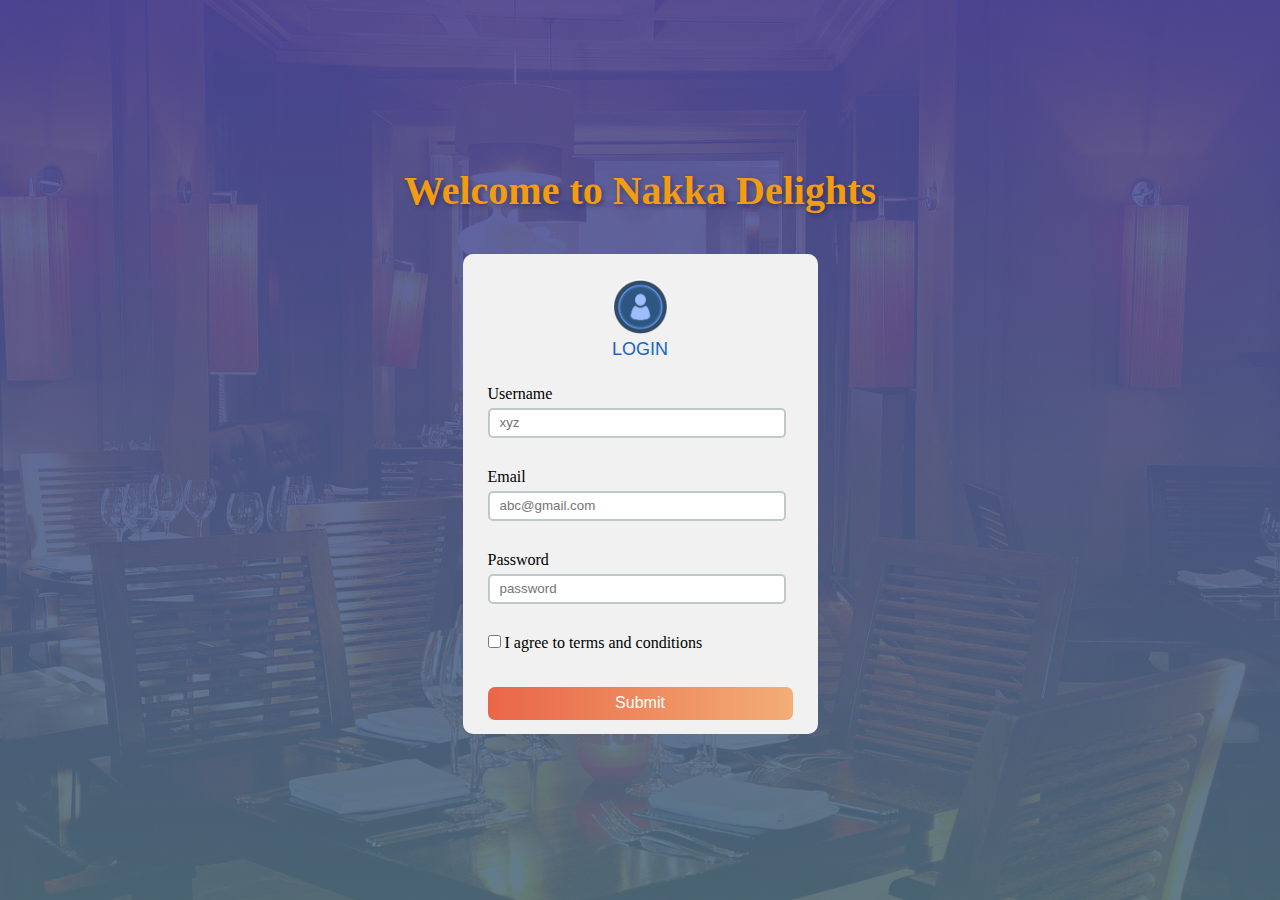
<file: index.html>
<!DOCTYPE html>
<html lang="en">
<head>
    <meta charset="UTF-8">
    <meta http-equiv="X-UA-Compatible" content="IE=edge">
    <meta name="viewport" content="width=device-width, initial-scale=1.0">
    <title>form validation</title>
    <link href="https://fonts.googleapis.com/icon?family=Material+Icons"rel="stylesheet">
    <link rel="stylesheet" href="index.css">  
</head>
<body>
    <h1 class="header">Welcome to Nakka Delights</h1>
    <div class="container">
        <img src="./images/loginIMG.jpeg" alt="img" height="55px" width="55px" class="login-img">
        <p class="login-txt">LOGIN</p>
        <form action="form.html" class="form" id="form">
            <div class="field">
                <label >Username</label>
                <input type="text" placeholder="xyz" id="uname">
                <span class="material-icons success"> check_circle</span>
                <span class="material-icons error ">error</span>
                <small>Error message</small>
            </div>
            <div class="field ">
                <label>Email</label>
                <input type="email" placeholder="abc@gmail.com" id="email">
                <span class="material-icons success "> check_circle</span>
                <span class="material-icons error">error</span>
                <small>Error message</small>
            </div>
            <div class="field">
                <label>Password</label>
                <input type="password" placeholder="password" id="password">
                <span class="material-icons success"> check_circle</span>
                <span class="material-icons error">error</span>
                <small>Error message</small>
            </div>
            
            <div class="field">
                <input type="checkbox" id="tc" class="terms" >
                <label>I agree to terms and conditions</label>               
                <small>Error message</small>
            </div>
            <input type="submit" class="button">
        </form>
    </div>
    <script src="index.js"></script>
</body>
</html>
</file>
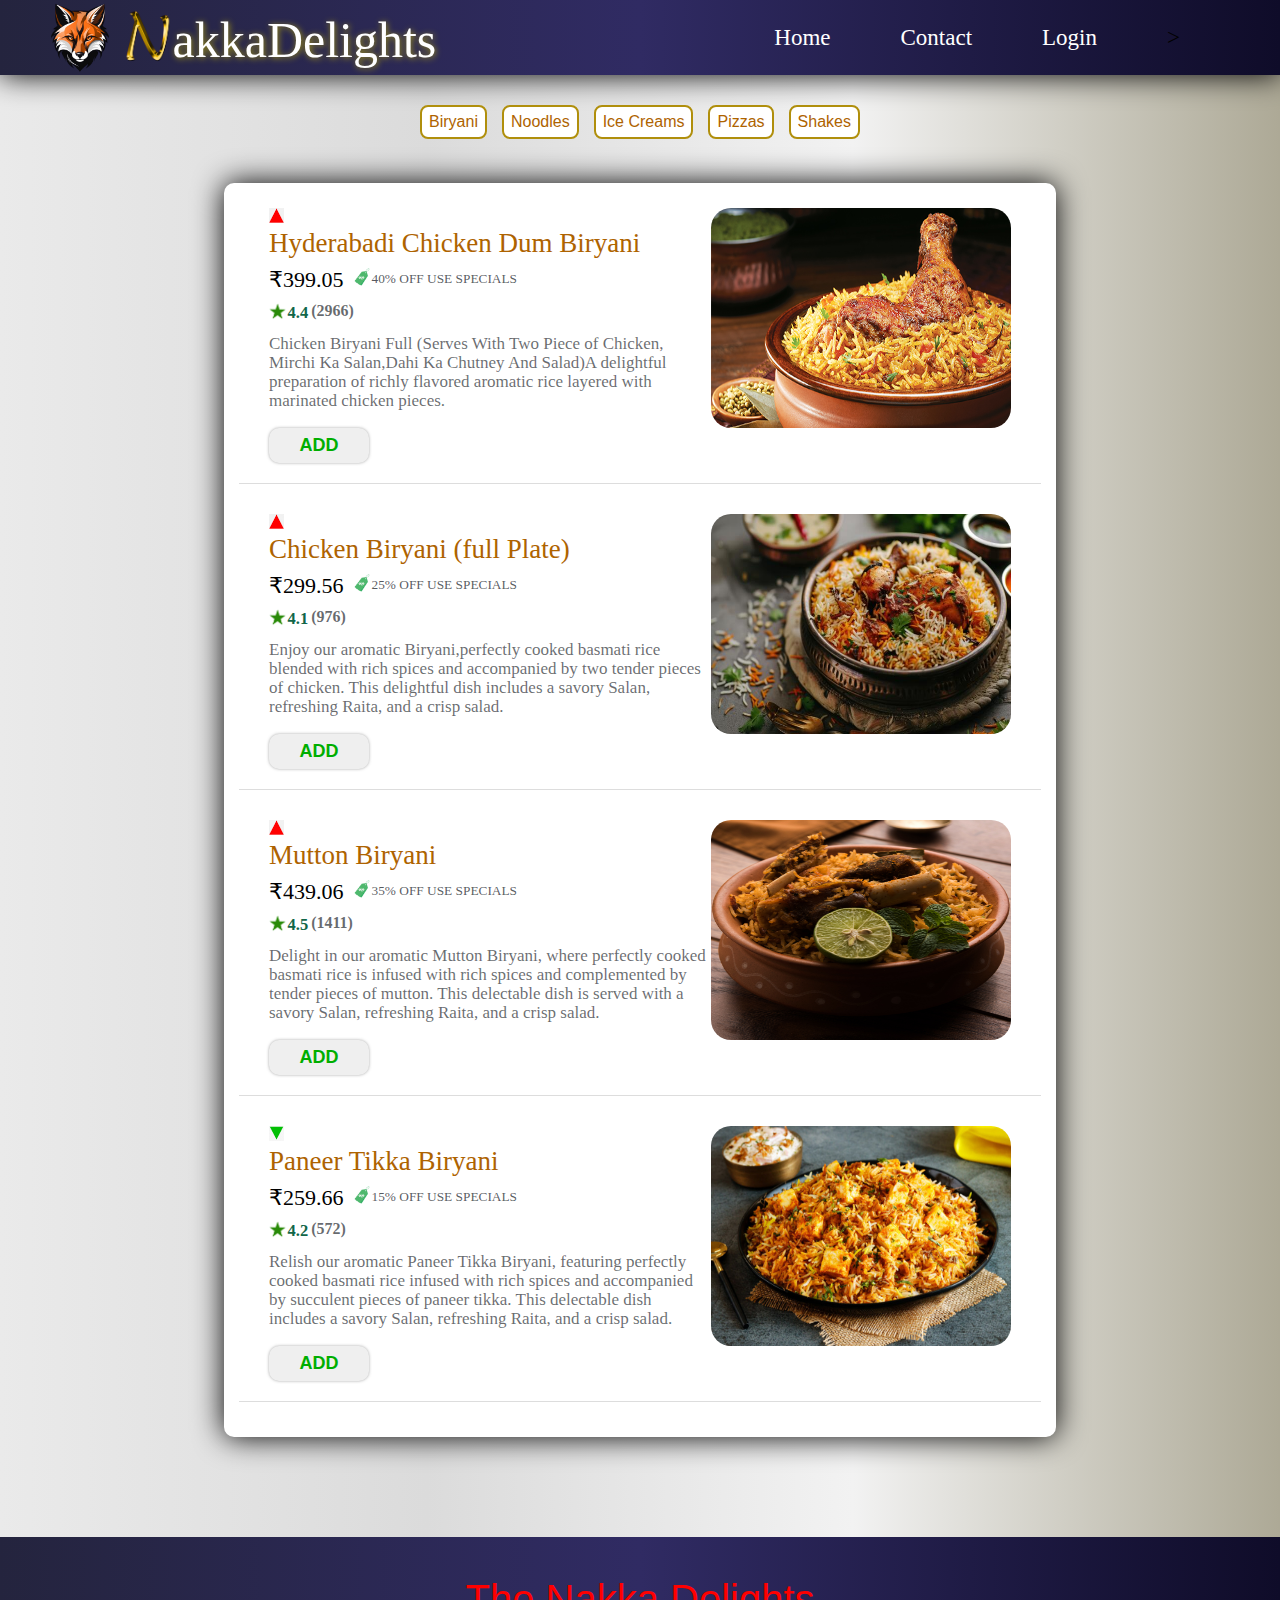
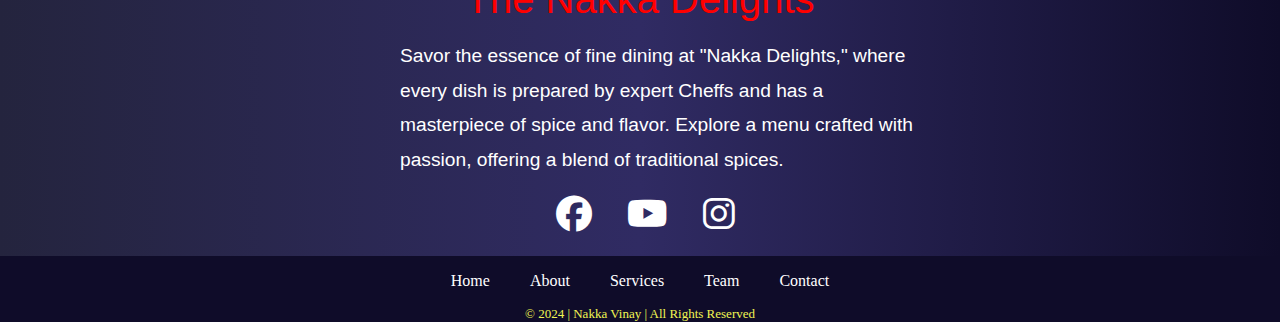
<file: form.html>
<!DOCTYPE html>
<html lang="en">
<head>
    <meta charset="UTF-8">
    <meta name="viewport" content="width=device-width, initial-scale=1.0">
    <title>Document</title>
    <link rel="stylesheet" href="form.css">
        <link rel="stylesheet" href="https://cdnjs.cloudflare.com/ajax/libs/font-awesome/6.4.0/css/all.min.css">
        <link rel="stylesheet" href="https://fonts.googleapis.com/css2?family=Material+Symbols+Outlined:opsz,wght,FILL,GRAD@20..48,100..700,0..1,-50..200" />
        <link href="https://fonts.googleapis.com/css2?family=Roboto:wght@400;500;700&display=swap" rel="stylesheet">
</head>
<body>
        <div class="wrapper">
    <nav>
        <div class="navbar">
            <div class="main-heading">
            <img class='fox' src="./images/cartoon-fox-ai-generative-png.png">
            <img class="n-img" src="./images/n-logo.png">
            <div class="header">akkaDelights</div>
        </div>
                <ul class="navList">
                    <li><a href="#">Home</a></li>
                    <li><a href="#">Contact</a></li>
                    <li><a href='index.html'>Login</a></li>>
    
                </ul>
        </div>
    </nav>
        <main>
            <div class="buttons-container">
                <button class="btn-tab initial-tab">Biryani</button>
                <button class="btn-tab" >Noodles</button>
                <button class="btn-tab">Ice Creams</button>
                <button class="btn-tab"> Pizzas</button>
                <button class="btn-tab"> Shakes</button>

            </div>

            <div class="food-container biryani active">
                <div class="food-item">
                    
                <div class="food-left">
                    <img class='triangle' src="./images/red_triangle.png">
                    <div class="food-name">Hyderabadi Chicken Dum Biryani</div>
                    <div class="food-price-container">
                        <div class="food-price">₹399.05</div>
                        
                        <img class="discount-tag" src="/images/discount.webp">
                        <div class="food-discount">40% OFF USE SPECIALS</div>
                    </div>
                        <div class="rating-container">
                            <img class='green-star'src="./images/starGreen.png">
                            <div class="rating-text">4.4</div>
                            <div class="rating-number">(2966)</div>
                        </div>
                    
                    <div class="food-description">Chicken Biryani Full (Serves With Two Piece of Chicken, Mirchi Ka Salan,Dahi Ka Chutney And Salad)A delightful preparation of richly flavored aromatic rice layered with marinated chicken pieces.</div>
                    <button class="food-btn">ADD</button>
                </div>
                <div class="foodright">
                    <img class="food-image" src="./images/HydBiryanihdimg.jpeg">
                    <div class="overlay">
                        <span>Add to Cart</span>
                    </div>
                </div>
            </div>  
            <div class="food-item">
            <div class="food-left">
                <img class='triangle' src="./images/red_triangle.png">
                <div class="food-name">Chicken Biryani (full Plate)</div>
                <div class="food-price-container">
                    <div class="food-price">₹299.56</div>
                    
                    <img class="discount-tag" src="./images/discount.webp">
                    <div class="food-discount">25% OFF USE SPECIALS</div>
                </div>
                    <div class="rating-container">
                        <img class="green-star" alt='star' src="./images/starGreen.png">
                        <div class="rating-text">4.1</div>
                        <div class="rating-number">(976)</div>
                    </div>
                
                <div class="food-description">Enjoy our aromatic Biryani,perfectly cooked basmati rice blended with rich spices and accompanied by two tender pieces of chicken. This delightful dish includes a savory Salan, refreshing Raita, and a crisp salad.</div>
                <button class="food-btn">ADD</button>
            </div>
            <div class="foodright">
                <img class="food-image" src="./images/chickenbiryani1.jpg">
                <div class="overlay">
                    <span>Add to Cart</span>
                </div>
            </div>
        </div>
        <div class="food-item">
            <div class="food-left">
                <img class='triangle' src="./images/red_triangle.png">
                <div class="food-name">Mutton Biryani</div>
                <div class="food-price-container">
                    <div class="food-price">₹439.06</div>
                    
                    <img class="discount-tag" src="./images/discount.webp">
                    <div class="food-discount">35% OFF USE SPECIALS</div>
                </div>
                    <div class="rating-container">
                        <img class='green-star'src="./images/starGreen.png">
                        <div class="rating-text">4.5</div>
                        <div class="rating-number">(1411)</div>
                    </div>
                
                <div class="food-description">Delight in our aromatic Mutton Biryani, where perfectly cooked basmati rice is infused with rich spices and complemented by tender pieces of mutton. This delectable dish is served with a savory Salan, refreshing Raita, and a crisp salad.</div>
                <button class="food-btn">ADD</button>
            </div>
            <div class="foodright">
                <img class="food-image" src="./images/Mutton-Biryani.jpg">
                <div class="overlay">
                    <span>Add to Cart</span>
                </div>
            </div>
            
    </div>
        <div class="food-item">
            <div class="food-left">
                <img class='triangle' src="./images/green-triangle.png">
                <div class="food-name">Paneer Tikka Biryani</div>
                <div class="food-price-container">
                    <div class="food-price">₹259.66</div>
                    
                    <img class="discount-tag" src="./images/discount.webp">
                    <div class="food-discount">15% OFF USE SPECIALS</div>
                </div>
                    <div class="rating-container">
                        <img class='green-star'src="./images/starGreen.png">
                        <div class="rating-text">4.2</div>
                        <div class="rating-number">(572)</div>
                    </div>
                
                <div class="food-description">Relish our aromatic Paneer Tikka Biryani, featuring perfectly cooked basmati rice infused with rich spices and accompanied by succulent pieces of paneer tikka. This delectable dish includes a savory Salan, refreshing Raita, and a crisp salad.</div>
                <button class="food-btn">ADD</button>
            </div>
            <div class="foodright">
                <img class="food-image" src="./images/Paneer Biryani.jpg">
                <div class="overlay">
                    <span>Add to Cart</span>
                </div>
            </div>
    </div>

        </div>


        <div class="food-container noodles">
            <div class="food-item">
                <div class="line-border"></div>
            <div class="food-left">
                <img class='triangle' src="./images/red_triangle.png">
                <div class="food-name">Chinese Noodles</div>
                <div class="food-price-container">
                    <div class="food-price">₹199.05</div>
                    
                    <img class="discount-tag" src="./images/discount.webp">
                    <div class="food-discount">40% OFF USE SPECIALS</div>
                </div>
                    <div class="rating-container">
                        <img class='green-star'src="./images/starGreen.png">
                        <div class="rating-text">4.5</div>
                        <div class="rating-number">(3166)</div>
                    </div>
                
                <div class="food-description">Tender and chewy, these noodles absorb flavors well, often enhanced by soy sauce, garlic, and fresh vegetables, creating a savory and comforting dish.</div>
                <button class="food-btn">ADD</button>
            </div>
            <div class="foodright">
                <img class="food-image" src="./images/noodles2.jpeg">
                <div class="overlay">
                    <span>Add to Cart</span>
                </div>
            </div>
        </div>
        <div class="food-item">
        <div class="food-left">
            <img class='triangle' src="./images/red_triangle.png">
            <div class="food-name">Chicken hakka noodles</div>
            <div class="food-price-container">
                <div class="food-price">₹249.56</div>
                
                <img class="discount-tag" src="./images/discount.webp">
                <div class="food-discount">25% OFF USE SPECIALS</div>
            </div>
                <div class="rating-container">
                    <img class='green-star'src="./images/starGreen.png">
                    <div class="rating-text">4.2</div>
                    <div class="rating-number">(176)</div>
                </div>
            
            <div class="food-description">Stir-fried with chicken, vegetables, and spices, these noodles offer a delightful balance of savory and spicy flavors, with a satisfying crunch from the veggies.</div>
            <button class="food-btn">ADD</button>
        </div>
        <div class="foodright">
            <img class="food-image" src="./images/Hakka-Noodles-2-3.jpg">
            <div class="overlay">
                <span>Add to Cart</span>
            </div>
        </div>
    </div>
    <div class="food-item">
        <div class="food-left">
            <img class='triangle' src="./images/green-triangle.png">
            <div class="food-name">Spicy Garlic Noodles</div>
            <div class="food-price-container">
                <div class="food-price">₹239.06</div>
                
                <img class="discount-tag" src="./images/discount.webp">
                <div class="food-discount">25% OFF USE SPECIALS</div>
            </div>
                <div class="rating-container">
                    <img class='green-star'src="./images/starGreen.png">
                    <div class="rating-text">4.3</div>
                    <div class="rating-number">(671)</div>
                </div>
            
            <div class="food-description">Packed with a robust garlic flavor and a kick of heat, these noodles are tossed in a spicy sauce, providing a bold and addictive taste experience.</div>
            <button class="food-btn">ADD</button>
        </div>
        <div class="foodright">
            <img class="food-image" src="./images/spicy-garlicnoodles.webp">
            <div class="overlay">
                <span>Add to Cart</span>
            </div>
        </div>
        
</div>
    <div class="food-item">
        <div class="food-left">
            <img class='triangle' src="./images/red_triangle.png">
            <div class="food-name">Prawn Noodles</div>
            <div class="food-price-container">
                <div class="food-price">₹264.66</div>
                
                <img class="discount-tag" src="./images/discount.webp">
                <div class="food-discount">10% OFF USE SPECIALS</div>
            </div>
                <div class="rating-container">
                    <img class='green-star'src="./images/starGreen.png">
                    <div class="rating-text">4.4</div>
                    <div class="rating-number">(1272)</div>
                </div>
            
            <div class="food-description">Succulent prawns paired with soft noodles in a rich, flavorful broth, often infused with spices and herbs, deliver a deliciously umami taste with a hint of sweetness.</div>
            <button class="food-btn">ADD</button>
        </div>
        <div class="foodright">
            <img class="food-image" src="./images/prawn-noodles.jpg">
            <div class="overlay">
                <span>Add to Cart</span>
            </div>
        </div>
</div>

    </div>


    <div class="food-container icecreams">
        <div class="food-item">
            <div class="line-border"></div>
        <div class="food-left">
            <img class='triangle' src="./images/green-triangle.png">
            <div class="food-name">Vennila IceCream</div>
            <div class="food-price-container">
                <div class="food-price">₹99.12</div>
                
                <img class="discount-tag" src="./images/discount.webp">
                <div class="food-discount">30% OFF USE SPECIALS</div>
            </div>
                <div class="rating-container">
                    <img class='green-star'src="./images/starGreen.png">
                    <div class="rating-text">4.2</div>
                    <div class="rating-number">(266)</div>
                </div>
            
            <div class="food-description"> Vanilla ice cream is smooth, creamy, and subtly sweet with a delicate, aromatic flavor that's both classic and versatile, making it a favorite that pairs well with almost any dessert.</div>
            <button class="food-btn">ADD</button>
        </div>
        <div class="foodright">
            <img class="food-image" src="./images/vannila-icecream.jpg">
            <div class="overlay">
                <span>Add to Cart</span>
            </div>
        </div>
    </div>
    <div class="food-item">
    <div class="food-left">
        <img class='triangle' src="./images/green-triangle.png">
        <div class="food-name">Strawberry IceCream</div>
        <div class="food-price-container">
            <div class="food-price">₹89.16</div>
            
            <img class="discount-tag" src="./images/discount.webp">
            <div class="food-discount">45% OFF USE SPECIALS</div>
        </div>
            <div class="rating-container">
                <img class='green-star'src="./images/starGreen.png">
                <div class="rating-text">4.0</div>
                <div class="rating-number">(76)</div>
            </div>
        
        <div class="food-description">Strawberry ice cream is refreshing and fruity with a sweet-tart balance, bursting with the natural flavor of ripe strawberries. It's light, vibrant, and often dotted with real fruit pieces for added texture.</div>
        <button class="food-btn">ADD</button>
    </div>
    <div class="foodright">
        <img class="food-image" src="./images/strawberry-icecream.jpeg">
        <div class="overlay">
            <span>Add to Cart</span>
        </div>
    </div>
</div>
<div class="food-item">
    <div class="food-left">
        <img class='triangle' src="./images/green-triangle.png">
        <div class="food-name">Chocolate Ice Cream</div>
        <div class="food-price-container">
            <div class="food-price">₹139.36</div>
            
            <img class="discount-tag" src="./images/discount.webp">
            <div class="food-discount">35% OFF USE SPECIALS</div>
        </div>
            <div class="rating-container">
                <img class='green-star'src="./images/starGreen.png">
                <div class="rating-text">4.1</div>
                <div class="rating-number">(161)</div>
            </div>
        
        <div class="food-description">Chocolate ice cream is intensely rich and velvety, with a deep cocoa flavor that’s both sweet and slightly bitter. It’s a go-to for chocolate lovers seeking a luxurious and comforting dessert.</div>
        <button class="food-btn">ADD</button>
    </div>
    <div class="foodright">
        <img class="food-image" src="./images/chocolate-icecream.jpeg">
        <div class="overlay">
            <span>Add to Cart</span>
        </div>
    </div>
    
</div>
<div class="food-item">
    <div class="food-left">
        <img class='triangle' src="./images/green-triangle.png">
        <div class="food-name">Butterscotch Icecream</div>
        <div class="food-price-container">
            <div class="food-price">₹119.66</div>
            
            <img class="discount-tag" src="./images/discount.webp">
            <div class="food-discount">35% OFF USE SPECIALS</div>
        </div>
            <div class="rating-container">
                <img class='green-star'src="./images/starGreen.png">
                <div class="rating-text">4.3</div>
                <div class="rating-number">(572)</div>
            </div>
        
        <div class="food-description">Butterscotch ice cream is rich and buttery with deep caramel notes, offering a warm, sweet, and slightly nutty flavor that’s both indulgent and satisfying, perfect for those who love a decadent treat.</div>
        <button class="food-btn">ADD</button>
    </div>
    <div class="foodright">
        <img class="food-image" src="./images/butterscotch-icecream.jpg">
        <div class="overlay">
            <span>Add to Cart</span>
        </div>
    </div>
</div>

</div>


<div class="food-container pizzas" id="pizzas">
    <div class="food-item">
        <div class="line-border"></div>
    <div class="food-left">
        <img class='triangle' src="./images/red_triangle.png">
        <div class="food-name">Medium Size Hot & Spicy Chicken Pizza</div>
        <div class="food-price-container">
            <div class="food-price">₹219.11</div>
            
            <img class="discount-tag" src="./images/discount.webp">
            <div class="food-discount">40% OFF USE SPECIALS</div>
        </div>
            <div class="rating-container">
                <img class='green-star'src="./images/starGreen.png">
                <div class="rating-text">4.3</div>
                <div class="rating-number">(126)</div>
            </div>
        
        <div class="food-description"> Zesty tomato base topped with tender, spicy chicken, jalapeños, and a blend of cheeses, delivering a fiery kick and savory goodness.</div>
        <button class="food-btn">ADD</button>
    </div>
    <div class="foodright">
        <img class="food-image" src="./images/margarite-pizza.jpeg">
        <div class="overlay">
            <span>Add to Cart</span>
        </div>
    </div>
</div>
<div class="food-item" id="Biryani">
<div class="food-left">
    <img class='triangle' src="./images/green-triangle.png">
    <div class="food-name">Large Veggie Exotica Pizza</div>
    <div class="food-price-container">
        <div class="food-price">₹349.12</div>
        
        <img class="discount-tag" src="./images/discount.webp">
        <div class="food-discount">45% OFF USE SPECIALS</div>
    </div>
        <div class="rating-container">
            <img class='green-star'src="./images/starGreen.png">
            <div class="rating-text">4.7</div>
            <div class="rating-number">(76)</div>
        </div>
    
    <div class="food-description"> A vibrant medley of fresh vegetables, including bell peppers, olives, and mushrooms, combined with a rich tomato sauce and melted cheese for a flavorful, hearty experience.</div>
    <button class="food-btn">ADD</button>
</div>
<div class="foodright">
    <img class="food-image" src="./images/pizzaimg.jpeg">
    <div class="overlay">
        <span>Add to Cart</span>
    </div>
</div>
</div>
<div class="food-item">
<div class="food-left">
    <img class='triangle' src="./images/green-triangle.png">
    <div class="food-name">Margherita Pizza
    </div>
    <div class="food-price-container">
        <div class="food-price">₹179</div>
        
        <img class="discount-tag" src="./images/discount.webp">
        <div class="food-discount">25% OFF USE SPECIALS</div>
    </div>
        <div class="rating-container">
            <img class='green-star'src="./images/starGreen.png">
            <div class="rating-text">3.8</div>
            <div class="rating-number">(451)</div>
        </div>
    
    <div class="food-description">Classic simplicity featuring a light tomato sauce, fresh mozzarella, and fragrant basil leaves, offering a balance of sweetness and herbaceous notes on a crisp crust.</div>
    <button class="food-btn">ADD</button>
</div>
<div class="foodright">
    <img class="food-image" src="./images/chicken-pizza.jpeg">
    <div class="overlay">
        <span>Add to Cart</span>
    </div>
</div>

</div>
<div class="food-item">
<div class="food-left">
    <img class='triangle' src="./images/green-triangle.png">
    <div class="food-name">Classic Corn</div>
    <div class="food-price-container">
        <div class="food-price">₹124.46</div>
        
        <img class="discount-tag" src="./images/discount.webp">
        <div class="food-discount">15% OFF USE SPECIALS</div>
    </div>
        <div class="rating-container">
            <img class='green-star'src="./images/starGreen.png">
            <div class="rating-text">4.1</div>
            <div class="rating-number">(52)</div>
        </div>
    
    <div class="food-description">Sweet corn kernels atop a cheesy base, enhanced by a subtle blend of spices, creating a delightful contrast of creamy and sweet flavors in every bite.</div>
    <button class="food-btn">ADD</button>
</div>
<div class="foodright">
    <img class="food-image" src="./images/silician-pizza.jpeg">
    <div class="overlay">
        <span>Add to Cart</span>
    </div>
</div>
</div>

</div>
<div class="food-container shakes" id="shakes">
    <div class="food-item">
        <div class="line-border"></div>
    <div class="food-left">
        <img class='triangle' src="./images/green-triangle.png">
        <div class="food-name">Mango Shake</div>
        <div class="food-price-container">
            <div class="food-price">₹121.53</div>
            
            <img class="discount-tag" src="./images/discount.webp">
            <div class="food-discount">20% OFF USE SPECIALS</div>
        </div>
            <div class="rating-container">
                <img class='green-star'src="./images/starGreen.png">
                <div class="rating-text">4.6</div>
                <div class="rating-number">(939)</div>
            </div>
        
        <div class="food-description">Creamy and tropical, with the sweet, juicy essence of ripe mangoes. Refreshing and rich, offering a burst of summery flavor in every sip.</div>
        <button class="food-btn">ADD</button>
    </div>
    <div class="foodright">
        <img class="food-image" src="./images/mango-shake.jpeg">
        <div class="overlay">
            <span>Add to Cart</span>
        </div>
    </div>
</div>
<div class="food-item">
<div class="food-left">
    <img class='triangle' src="./images/green-triangle.png">
    <div class="food-name">Chocolate Shake</div>
    <div class="food-price-container">
        <div class="food-price">₹149.66</div>
        
        <img class="discount-tag" src="./images/discount.webp">
        <div class="food-discount">5% OFF USE SPECIALS</div>
    </div>
        <div class="rating-container">
            <img class='green-star'src="./images/starGreen.png">
            <div class="rating-text">3.9</div>
            <div class="rating-number">(726)</div>
        </div>
    
    <div class="food-description">Smooth and indulgent, with deep cocoa richness. A perfect blend of sweetness and creaminess, offering a comforting and satisfying treat.</div>
    <button class="food-btn">ADD</button>
</div>
<div class="foodright">
    <img class="food-image" src="./images/chocolate-shake.jpg">
    <div class="overlay">
        <span>Add to Cart</span>
    </div>
</div>
</div>
<div class="food-item">
    <div class="food-left">
        <img class='triangle' src="./images/green-triangle.png">
        <div class="food-name">Milk Shake</div>
        <div class="food-price-container">
            <div class="food-price">₹74.86</div>
            
            <img class="discount-tag" src="./images/discount.webp">
            <div class="food-discount">10% OFF USE SPECIALS</div>
        </div>
            <div class="rating-container">
                <img class='green-star'src="./images/starGreen.png">
                <div class="rating-text">4.4</div>
                <div class="rating-number">(1282)</div>
            </div>
        
        <div class="food-description">Classic and simple, with a creamy, rich texture and a mildly sweet taste. A versatile base that can be flavored to suit any preference.</div>
        <button class="food-btn">ADD</button>
    </div>
    <div class="foodright">
        <img class="food-image" src="./images/milkshake.webp">
        <div class="overlay">
            <span>Add to Cart</span>
        </div>
    </div>
    </div>
    <div class="food-item">
        <div class="food-left">
            <img class='triangle' src="./images/green-triangle.png">
            <div class="food-name">Coconut Milk Shake</div>
            <div class="food-price-container">
                <div class="food-price">₹124.36</div>
                
                <img class="discount-tag" src="./images/discount.webp">
                <div class="food-discount">15% OFF USE SPECIALS</div>
            </div>
                <div class="rating-container">
                    <img class='green-star'src="./images/starGreen.png">
                    <div class="rating-text">4.3</div>
                    <div class="rating-number">(142)</div>
                </div>
            
            <div class="food-description">A refreshing coconut milkshake combines creamy coconut milk, sweetened with sugar or honey, blended with ice and sometimes vanilla, offering a tropical, rich flavor that's both indulgent and revitalizing.</div>
            <button class="food-btn">ADD</button>
        </div>
        <div class="foodright">
            <img class="food-image" src="./images/coconut milk-shake.jpeg">
            <div class="overlay">
                <span>Add to Cart</span>
            </div>
        </div>
        </div>
        </div>

        </main>




        <footer>
            <div class="footer">
                <div class='footerText'>The Nakka Delights</div>
                <p class="textPara">Savor the essence of fine dining at "Nakka Delights," where every dish is prepared by expert Cheffs and has a masterpiece of spice and flavor. Explore a menu crafted with passion, offering a blend of traditional spices.</p>
                <ul class="footerList">
                    <li>
                        <a href="https://www.facebook.com" target="_blank" class="fab fa-facebook"></a>
                    </li>
                    <li>
                        <a href="https://www.youtube.com" target="_blank" class="fab fa-youtube"></a>
                    </li>
                    <li>
                        <a href="https://www.instagram.com" target="_blank" class="fab fa-instagram"></a>
                    </li>
                </ul>
            </div>
        </footer>
        <lastfooter>
            <div class="lastfooter">
            <div class="footer-contact">
            <ul class="lastList">
                <li><a href="#">Home</a></li>
                <li><a href="#">About</a></li>
                <li><a href="#">Services</a></li>
                <li><a href="#">Team</a></li>
                <li><a href="#">Contact</a></li>    
            </ul>
        </div>
        <div class="copyright">&copy 2024 | Nakka Vinay | All Rights Reserved</div>
    </div>
        </lastfooter>
    </div>

     <script src="form.js"></script>
</body>
</html>
</file>
<file: index.css>
* {
    box-sizing: border-box;
    margin: 0;
    padding: 0;
    outline: none;
    scroll-behavior: smooth;
}

body {
    width: 100%;
    height: 100vh;
    background-image: linear-gradient(rgba(77, 73, 158, 0.9), rgba(81, 110, 126, 0.9)), url(images/restaurant.jpg);
    position: relative;
    background-position: center;
    background-size: cover;
    display: flex;
    flex-direction: column;
    justify-content: center;
    align-items: center;
    overflow-x: hidden;
    overflow-y: hidden;
}

.container {
    padding: 25px;
    background-color: #f1f1f1;
    max-height: 480px;
    width: 90%;
    max-width: 355px;
    border-radius: 10px;
    display: flex;
    flex-direction: column;
}

.header {
    text-align: center; /* Center align header text */
    margin-bottom: 40px;
    color: #f39c12;
    font-size: 40px;
    text-shadow: 2px 2px 5px rgba(0, 0, 0, 0.3);
    font-family: 'Cambria', Cochin, Georgia, Times, 'Times New Roman', serif;
}

.login-txt {
    margin: 5px auto;
    font-size: large;
    font-family: 'Trebuchet MS', 'Lucida Sans Unicode', 'Lucida Grande', 'Lucida Sans', Arial, sans-serif;
    color: #1964c6;
    font-weight: 500;
}

.login-img {
    margin: 0 auto;
    border-radius: 50px;
}

.form {
    padding: 20px 0;
}

.field {
    margin-bottom: 10px;
    padding-bottom: 20px;
    position: relative;
}

.field label {
    display: inline-block;
    margin-bottom: 5px;
}

.field input:not(.terms) {
    height: 30px;
    width: 98%;
    border-radius: 5px;
    padding: 10px;
    outline: none;
    border: 2px solid #bfc9ca;
}

.field span {
    position: absolute;
    top: 27px;
    right: 10px;
    visibility: hidden;
}

.field small {
    position: absolute;
    bottom: 0;
    left: 0;
    visibility: hidden;
}

.form .button {
    height: 33px;
    width: 100%;
    margin: 0 auto;
    padding: 7px;
    color: #ffffff;
    border-radius: 7px;
    border: none;
    outline: none;
    background-image: linear-gradient(to right, #e96646, #f4ad76);
    cursor: pointer;
    font-size: medium;
    font-weight: 500;
    transition: transform 0.3s ease;
    font-family: 'Lucida Sans', 'Lucida Sans Regular', 'Lucida Grande', 'Lucida Sans Unicode', Geneva, Verdana, sans-serif;
}

.button:hover {
    transform: scale(1.02);
}

.field.success input {
    border-color: #2ecc71;
}

.field.error input {
    border-color: #e74c3c;
}

.field.success span.success {
    color: #2ecc71;
    visibility: visible;
}

.field.error span.error {
    color: #e74c3c;
    visibility: visible;
}

.field.error small {
    visibility: visible;
    color: #e74c3c;
}

@media (max-width: 550px) {
    .header {
        font-size: 32px; /* Adjust header size for smaller screens */
    }

    .container {
        padding: 15px; /* Reduce padding for smaller screens */
    }
}
</file>
<file: form.css>
* {
    margin: 0;
    padding: 0;
    box-sizing: border-box;
}

body {
    overflow-x: hidden;
}

.wrapper {
    width: 100vw;
    background: linear-gradient(to right, #EAEAEA, #DBDBDB, #F2F2F2, #ADA996);
    scroll-behavior: smooth;
}

.fox {
    margin-left: 20px;
    height: 70px;
}

.navbar {
    box-shadow: 0px 0px 30px black;
    width: 100%;
    display: flex;
    justify-content: space-between;
    align-items: center;
    background: linear-gradient(to right, #24243e, #302b63, #0f0c29);
    height: 75px;
}

.navList {
    padding: 20px;
    display: flex;
    list-style: none;
    gap: 70px;
    margin-right: 80px;
    font-size: 23px;
}

.main-heading {
    margin-left: 25px;
    display: flex;
}

a {
    color: rgb(255, 255, 255);
    text-decoration: none;
}

.n-img {
    height: 70px;
}

.header {
    margin-top: 8px;
    margin-left: -12px;
    text-align: end;
    font-size: 100%;
    font-family: 'Times New Roman', Times, serif;
    font-size: 50px;
    color: #ffffff;
    text-shadow: 1px 1px 6px rgba(180, 166, 10, 0.858);
}

.footer {
    margin-top: 100px;
    color: white;
    background: linear-gradient(to right, #24243e, #302b63, #0f0c29);
    display: flex;
    flex-direction: column;
    justify-content: center;
}

.footerText {
    display: flex;
    justify-content: center;
    font-size: 40px;
    margin-top: 40px;
    font-family: "Open Sans", sans-serif;
    color: red;
}

.textPara {
    display: flex;
    justify-content: center;
    margin-top: 17px;
    margin-left: 400px;
    margin-right: 350px;
    font-size: 1.2em;
    line-height: 1.8;
    font-family: "Open Sans", sans-serif;
}

.footerList {
    display: flex;
    justify-content: center;
    gap: 35px;
    list-style: none;
    font-size: 36px;
    margin-top: 17px;
    margin-left: 10px;
    margin-bottom: 20px;
}

.lastfooter {
    color: black;
    background-color: #0f0c29;
}

.lastList {
    list-style: none;
    display: flex;
    flex-direction: row;
    justify-content: center;
    gap: 40px;
    color: rgb(87, 86, 86);
    height: 50px;
    align-items: center;
}

.copyright {
    color: rgb(239, 245, 82);
    display: flex;
    justify-content: center;
    font-size: small;
    font-family: serif;
}

.line-border {
    border-bottom: 5px solid #e71313;
    margin: 5px 0;
}

.triangle {
    margin-bottom: 5px;
    height: 15px;
    width: 15px;
}

.food-image {
    height: 220px;
    width: 300px;
    border-radius: 20px;
}

.foodright {
    position: relative;
    height: 220px;
    width: 300px;
    border-radius: 20px;
    transition: all 0.6s linear 0s;
}

.foodright:hover {
    transform: scale(1.05);
}

.overlay {
    position: absolute;
    top: 0;
    left: 0;
    height: 100%;
    width: 100%;
    background-color: rgba(69, 68, 68, 0.521);
    display: flex;
    align-items: center;
    justify-content: center;
    border-radius: 20px;
    transition: all 0.3s linear 0s;
    opacity: 0;
}

.foodright:hover .overlay {
    opacity: 1;
}

span {
    color: white;
    font-size: 18px;
    font-family: Gilroy_Bold;
}

.food-left {
    display: flex;
    flex-direction: column;
}

.food-container {
    margin-top: 44px;
    display: flex;
}

.food-type {
    font-size: 30px;
    text-align: center;
}

.food-item {
    margin-bottom: 90px;
    display: flex;
    flex-direction: row;
    padding: 10px 30px;
    border-bottom: 1px solid #ddd;
    margin-bottom: 20px;
    padding-bottom: 20px;
}

.food-name {
    font-size: 27px;
    font-family: Gilroy_Bold;
    margin-bottom: 4px;
    color: rgb(174, 99, 0);
}

.discount-tag {
    height: 20px;
}

.food-container {
    margin-left: 275px;
    margin-right: 275px;
    display: flex;
    flex-direction: column;
    box-shadow: 0px 0px 30px black;
    background-color: white;
    padding: 15px;
    border-radius: 10px;
}

.food-price-container {
    margin-top: 4px;
    display: flex;
}

.food-price {
    margin-right: 8px;
    font-size: 22px;
    font-family: Gilroy;
    font-weight: 500;
}

.food-discount {
    font-size: smaller;
    margin-top: 4px;
    font-family: Gilroy;
    font-weight: 500;
    color: rgba(0, 5, 12, 0.671);
    font-family: Cambria, Cochin, Georgia, Times, 'Times New Roman', serif;
}

.food-description {
    margin-top: 10px;
    font-family: Gilroy;
    font-weight: 200;
    font-size: 17px;
    line-height: 19px;
    color: rgba(2, 6, 12, 0.6);
}

.food-btn {
    margin-top: 18px;
    height: 35px;
    width: 100px;
    color: rgb(0, 174, 0);
    font-size: large;
    font-weight: 900;
    border-radius: 10px;
    border: none;
    transition: transform 0.3s ease;
    box-shadow: 0px 0px 3px rgba(81, 82, 82, 0.504);
    cursor: pointer;
}

.food-btn:hover {
    transform: scale(1.05);
}

.rating-container {
    display: flex;
    margin-top: 10px;
}

.rating-text {
    color: rgb(17, 102, 73);
    margin-bottom: 1px;
    margin-left: 1.5px;
    font-family: Gilroy_Bold;
    font-weight: 800;
    font-size: 16.5px;
    margin-right: 3px;
}

.green-star {
    height: 17px;
}

.rating-number {
    font-family: Gilroy;
    font-weight: 600;
    font-size: 16px;
    line-height: 16px;
    color: rgba(0, 5, 12, 0.6);
}
main{
    display: flex;
    flex-direction: column;
   align-items: center;
}

.buttons-container{
    display: flex;
    flex-wrap: wrap;
    width:100%;
    justify-content: center;
    margin-top: 30px;
    gap: 15px;
}

.btn-tab {
    padding: 6px 7px;
    border-radius: 8px;
    border: 2px solid #b08f0c;
    outline: none;
    background-color: #ffffff;
    color: rgb(174, 99, 0);
    font-weight: 500;
    font-size: medium;
    transition: transform 0.3s ease;
}

.btn-tab:hover {
    border: 2px solid #f96916;
    color: #f96916;
    cursor: pointer;
    transform: scale(1.05);
}

.biryani, .noodles, .icecreams, .pizzas, .shakes {
    display: none;
}

.biryani.active, .noodles.active, .icecreams.active, .pizzas.active, .shakes.active {
    display: block;
}

/* Responsive Styles */
@media (min-width: 1020px) {
    .food-container{
        width: 65%;
    }
    .buttons-container{
        display: flex;
        flex-wrap: wrap;
        width:100%;
        justify-content: center;
    }
    main{
        display: flex;
        justify-content: center;
    }
}



@media (max-width: 1020px) {
    .navbar {
        height: auto;
        display: flex;
        /* flex-direction: column; */
    }

    .navList {
        margin-left: 10%;
        font-size: 16px;
    }

    .header {
        font-size: 22px;
        margin-left: -9px;
        margin-top: 14px;
    }

    .footerText {
        font-size: 20px;
    }
    .fox{
        margin-left: auto;
        height:55px;
    }
    .n-img{
        height: 45px;
    }
    .textPara {
        font-size: 0.9em;
        margin-left: 10px;
        margin-right: 10px;
    }

    .footerList {
        font-size: 20px;
    }
    .buttons-container{
        display: flex;
        flex-wrap: wrap;
       
        gap:5px;
        width: 40%;
        justify-content: space-between;
    }
    .food-name {
        font-size: 18px;
    }

    .food-description {
        font-size: 14px;
    }

    .food-btn {
        width: 80px;
        font-size: 14px;
    }
} 

@media (max-width: 610px) {
    .food-item{
        display: flex;
        flex-direction: column-reverse;
    }
    .navbar {
        height: auto;
        display: flex;
        justify-content: center;
        justify-content: space-between;
    }

    .navList {
        display: flex;
        flex-direction: column;
        /* margin-left: 200px; */
        font-size: 16px;
        gap: 5px;
    }
    .buttons-container{
        display: flex;
        flex-wrap: wrap;
        width:100%;
        justify-content: center;
    }
    .btn-tab{
    padding: 3px 4px;
    border-radius: 6px;
    font-size: small;
    }
    .header {
        font-size: 22px;
        margin-left: -9px;
        margin-top: 14px;
    }

    .footerText {
        font-size: 20px;
    }
    .fox{
        height:55px;
    }
    .n-img{
        height: 45px;
    }
    .textPara {
        font-size: 0.9em;
    }

    .footerList {
        font-size: 20px;
    }

    .food-name {
        font-size: 18px;
    }

    .food-description {
        font-size: 14px;
    }

    .food-btn {
        width: 80px;
        font-size: 14px;
    }
}
</file>
